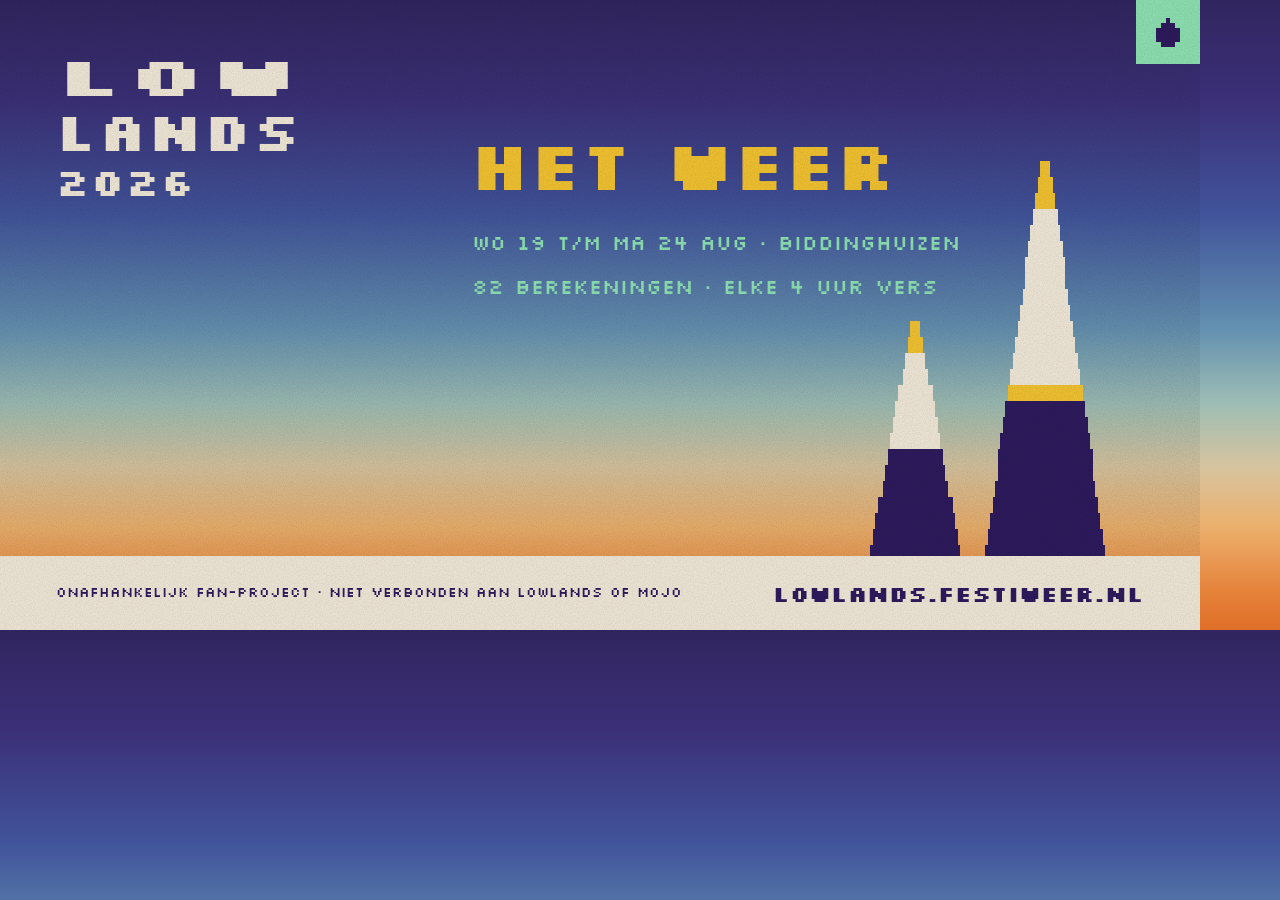
<file: assets/og.html>
<!doctype html>
<html lang="nl">
<head>
<meta charset="utf-8">
<title>og</title>
<link rel="preconnect" href="https://fonts.googleapis.com">
<link rel="preconnect" href="https://fonts.gstatic.com" crossorigin>
<link href="https://fonts.googleapis.com/css2?family=Silkscreen:wght@400;700&display=swap" rel="stylesheet">
<style>
  * { margin: 0; box-sizing: border-box; }
  body {
    width: 1200px; height: 630px; overflow: hidden; position: relative;
    font-family: 'Silkscreen', monospace;
    background: linear-gradient(180deg,
      #31255F 0%, #3B3078 16%, #41549B 34%, #6390B0 52%, #9DBDB4 64%,
      #D6C49F 74%, #ECAF6B 84%, #E5823A 94%, #DF6E28 100%);
  }
  .merk { position: absolute; left: 56px; top: 48px; font-weight: 700; font-size: 54px; line-height: 1.02; letter-spacing: 2px; color: #F4EBDA; }
  .merk span { display: block; }
  .merk span:first-child { transform: scaleX(1.66); transform-origin: left; }
  .merk .jaar { font-size: 38px; margin-top: 5px; }
  .onderwerp { position: absolute; left: 470px; top: 120px; font-weight: 700; font-size: 68px; color: #F5C531; }
  .regels { position: absolute; left: 472px; top: 220px; font-weight: 400; font-size: 21px; color: #8FE4B4; line-height: 2.1; }
  .hoeksticker { position: absolute; top: 0; right: 0; width: 64px; height: 64px; background: #8FE4B4; display: flex; align-items: center; justify-content: center; }
  .strip { position: absolute; left: 0; right: 0; bottom: 0; height: 74px; background: #F4EBDA; color: #2E1A5E; display: flex; align-items: center; justify-content: space-between; padding: 0 56px; }
  .strip .fan { font-weight: 400; font-size: 14px; line-height: 1.7; }
  .strip .site { font-weight: 700; font-size: 22px; }
  #torens { position: absolute; right: 60px; bottom: 74px; width: 300px; height: 400px; }
  .grain { position: absolute; inset: 0; z-index: 9; pointer-events: none; opacity: 0.24; mix-blend-mode: multiply; background-image: url("data:image/svg+xml,%3Csvg xmlns='http://www.w3.org/2000/svg' width='240' height='240'%3E%3Cfilter id='n'%3E%3CfeTurbulence type='fractalNoise' baseFrequency='0.9' numOctaves='2' stitchTiles='stitch'/%3E%3CfeColorMatrix type='matrix' values='0 0 0 0 0 0 0 0 0 0 0 0 0 0 0 0 0 0 0.5 0'/%3E%3C/filter%3E%3Crect width='240' height='240' filter='url(%23n)'/%3E%3C/svg%3E"); }
</style>
</head>
<body>
  <div class="merk"><span>LOW</span><span>LANDS</span><span class="jaar">2026</span></div>
  <div class="onderwerp">HET WEER</div>
  <div class="regels">WO 19 T/M MA 24 AUG · BIDDINGHUIZEN<br>82 BEREKENINGEN · ELKE 4 UUR VERS</div>
  <div class="hoeksticker"><svg width="24" height="29" viewBox="0 0 5 6"><g shape-rendering="crispEdges" fill="#2E1A5E"><rect x="2" y="0" width="1" height="1"/><rect x="1" y="1" width="3" height="1"/><rect x="0" y="2" width="5" height="3"/><rect x="1" y="5" width="3" height="1"/></g></svg></div>
  <svg id="torens" viewBox="0 0 300 400"></svg>
  <div class="strip">
    <div class="fan">ONAFHANKELIJK FAN-PROJECT · NIET VERBONDEN AAN LOWLANDS OF MOJO</div>
    <div class="site">LOWLANDS.FESTIWEER.NL</div>
  </div>
  <div class="grain"></div>
  <script>
    const NS = 'http://www.w3.org/2000/svg';
    const svg = document.getElementById('torens');
    const g = document.createElementNS(NS, 'g');
    g.setAttribute('shape-rendering', 'crispEdges');
    svg.appendChild(g);
    function toren(cx, topY, baseY, baseW, accent) {
      const stap = 16, n = Math.ceil((baseY - topY) / stap);
      for (let i = 0; i < n; i++) {
        const f = i / (n - 1);
        let w = 10 + (baseW - 10) * f;
        w = Math.max(10, Math.round(w / 5) * 5);
        let fill = '#2E1A5E';
        if (f < 0.11) fill = '#F5C531';
        else if (f < 0.56) fill = '#F4EBDA';
        else if (accent && f < 0.62) fill = '#F5C531';
        const r = document.createElementNS(NS, 'rect');
        r.setAttribute('x', Math.round(cx - w / 2)); r.setAttribute('y', topY + i * stap);
        r.setAttribute('width', w); r.setAttribute('height', stap + 0.5);
        r.setAttribute('fill', fill);
        g.appendChild(r);
      }
    }
    toren(205, 5, 400, 120, true);
    toren(75, 165, 400, 90, false);
  </script>
</body>
</html>
</file>
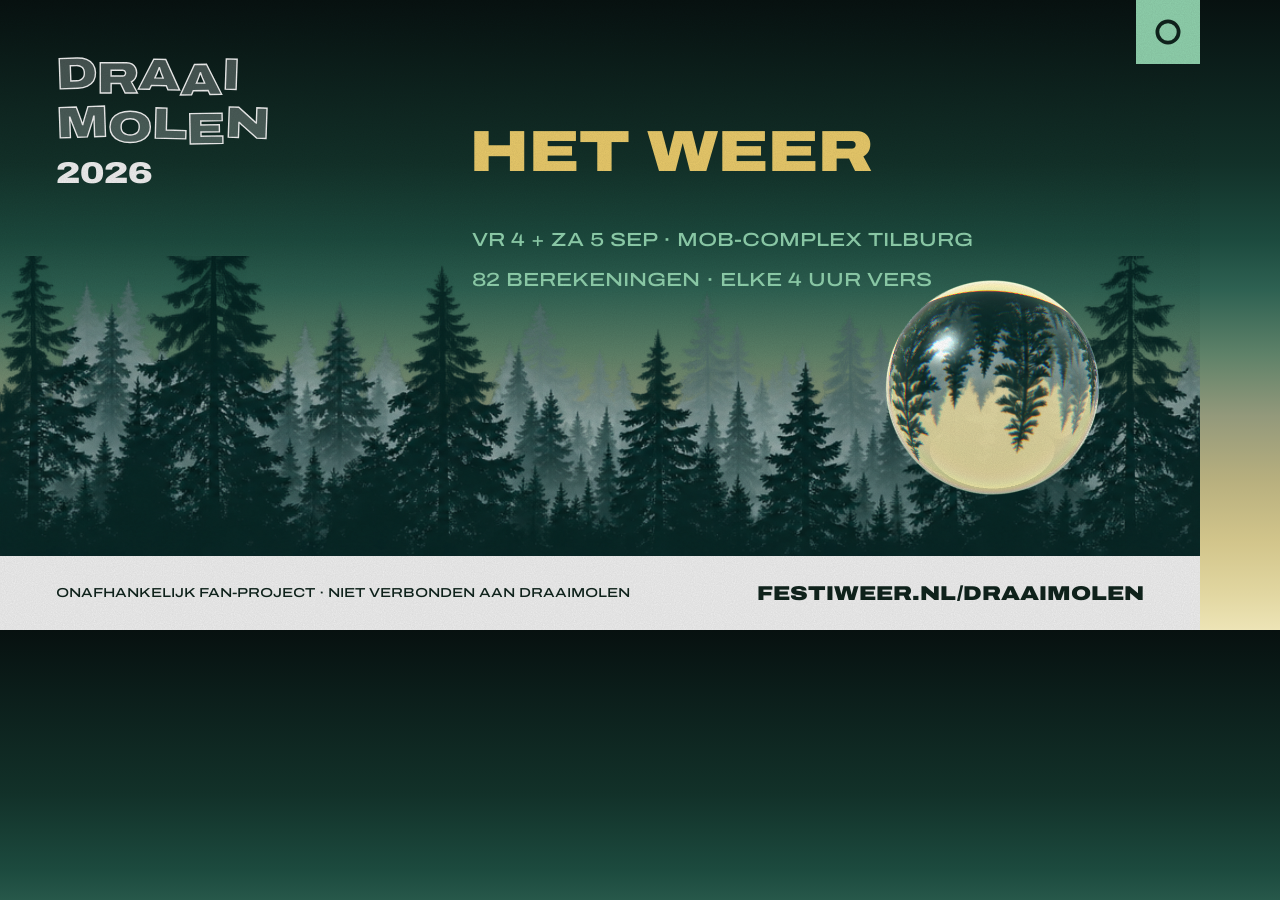
<file: festivals/draaimolen/og.html>
<!doctype html>
<html lang="nl">
<head>
<meta charset="utf-8">
<title>og</title>
<link rel="preconnect" href="https://fonts.googleapis.com">
<link rel="preconnect" href="https://fonts.gstatic.com" crossorigin>
<link href="https://fonts.googleapis.com/css2?family=Archivo:wdth,wght@125,500;125,900&display=swap" rel="stylesheet">
<style>
  * { margin: 0; box-sizing: border-box; font-stretch: 125%; }
  body {
    width: 1200px; height: 630px; overflow: hidden; position: relative;
    font-family: 'Archivo', 'Arial Black', sans-serif;
    background: linear-gradient(180deg,
      #071110 0%, #0C201C 12%, #123129 26%, #1C4A3E 38%, #2E6152 46%,
      #5D8168 56%, #93997B 66%, #B7AF7E 76%, #D2C58B 86%, #E1D6A0 94%, #EDE4B6 100%);
  }
  .merk { position: absolute; left: 56px; top: 52px; font-weight: 900; font-size: 44px; line-height: 1.12; letter-spacing: 0; color: #EEEEEE; }
  .merk span { display: block; }
  .merk .rij i { display: inline-block; font-style: normal; -webkit-text-stroke: 1.4px #EEEEEE; color: rgba(238,238,238,0.26); }
  .merk .rij i:nth-child(5n+1) { transform: translateY(-3px) rotate(-2deg); }
  .merk .rij i:nth-child(5n+2) { transform: translateY(2px); }
  .merk .rij i:nth-child(5n+3) { transform: translateY(-1.5px) rotate(1.5deg); }
  .merk .rij i:nth-child(5n+4) { transform: translateY(3.5px) rotate(-1deg); }
  .merk .rij i:nth-child(5n+5) { transform: translateY(-2px) rotate(2deg); }
  .merk .jaar { font-size: 30px; margin-top: 6px; }
  .onderwerp { position: absolute; left: 470px; top: 120px; font-weight: 900; font-size: 58px; color: #E8C96A; }
  .regels { position: absolute; left: 472px; top: 220px; font-weight: 500; font-size: 19px; color: #8FD0AC; line-height: 2.1; }
  .hoeksticker { position: absolute; top: 0; right: 0; width: 64px; height: 64px; background: #8FD0AC; display: flex; align-items: center; justify-content: center; }
  .strip { position: absolute; left: 0; right: 0; bottom: 0; height: 74px; background: #EEEEEE; color: #0F231C; display: flex; align-items: center; justify-content: space-between; padding: 0 56px; }
  .strip .fan { font-weight: 500; font-size: 13px; line-height: 1.7; }
  .strip .site { font-weight: 900; font-size: 20px; }
  .staart { position: absolute; left: 0; right: 0; bottom: 74px; }
  #silhouet { display: block; width: 100%; height: 300px; object-fit: cover; object-position: bottom; }
  .grain { position: absolute; inset: 0; z-index: 9; pointer-events: none; opacity: 0.18; mix-blend-mode: multiply; background-image: url("data:image/svg+xml,%3Csvg xmlns='http://www.w3.org/2000/svg' width='240' height='240'%3E%3Cfilter id='n'%3E%3CfeTurbulence type='fractalNoise' baseFrequency='0.9' numOctaves='2' stitchTiles='stitch'/%3E%3CfeColorMatrix type='matrix' values='0 0 0 0 0 0 0 0 0 0 0 0 0 0 0 0 0 0 0.5 0'/%3E%3C/filter%3E%3Crect width='240' height='240' filter='url(%23n)'/%3E%3C/svg%3E"); }
</style>
</head>
<body>
  <div class="merk"><span class="rij"><i>D</i><i>R</i><i>A</i><i>A</i><i>I</i></span><span class="rij"><i>M</i><i>O</i><i>L</i><i>E</i><i>N</i></span><span class="jaar">2026</span></div>
  <div class="onderwerp">HET WEER</div>
  <div class="regels">VR 4 + ZA 5 SEP · MOB-COMPLEX TILBURG<br>82 BEREKENINGEN · ELKE 4 UUR VERS</div>
  <div class="hoeksticker"><svg width="30" height="30" viewBox="0 0 24 24"><circle cx="12" cy="12" r="8.5" fill="none" stroke="#0F231C" stroke-width="3"/></svg></div>
  <div class="staart">
    <img id="silhouet" src="bos.png" alt="">
  </div>
  <div class="strip">
    <div class="fan">ONAFHANKELIJK FAN-PROJECT · NIET VERBONDEN AAN DRAAIMOLEN</div>
    <div class="site">FESTIWEER.NL/DRAAIMOLEN</div>
  </div>
  <div class="grain"></div>
  <script src="theme.js"></script>
  <script>
    // op de og staat de orb lager en rechts, uit de buurt van de tekstregels
    window.FESTIVAL.orb = { cx: 900, cy: 210, r: 92 };
    window.FESTIVAL.silhouetSvg(document.getElementById('silhouet'));
  </script>
</body>
</html>
</file>
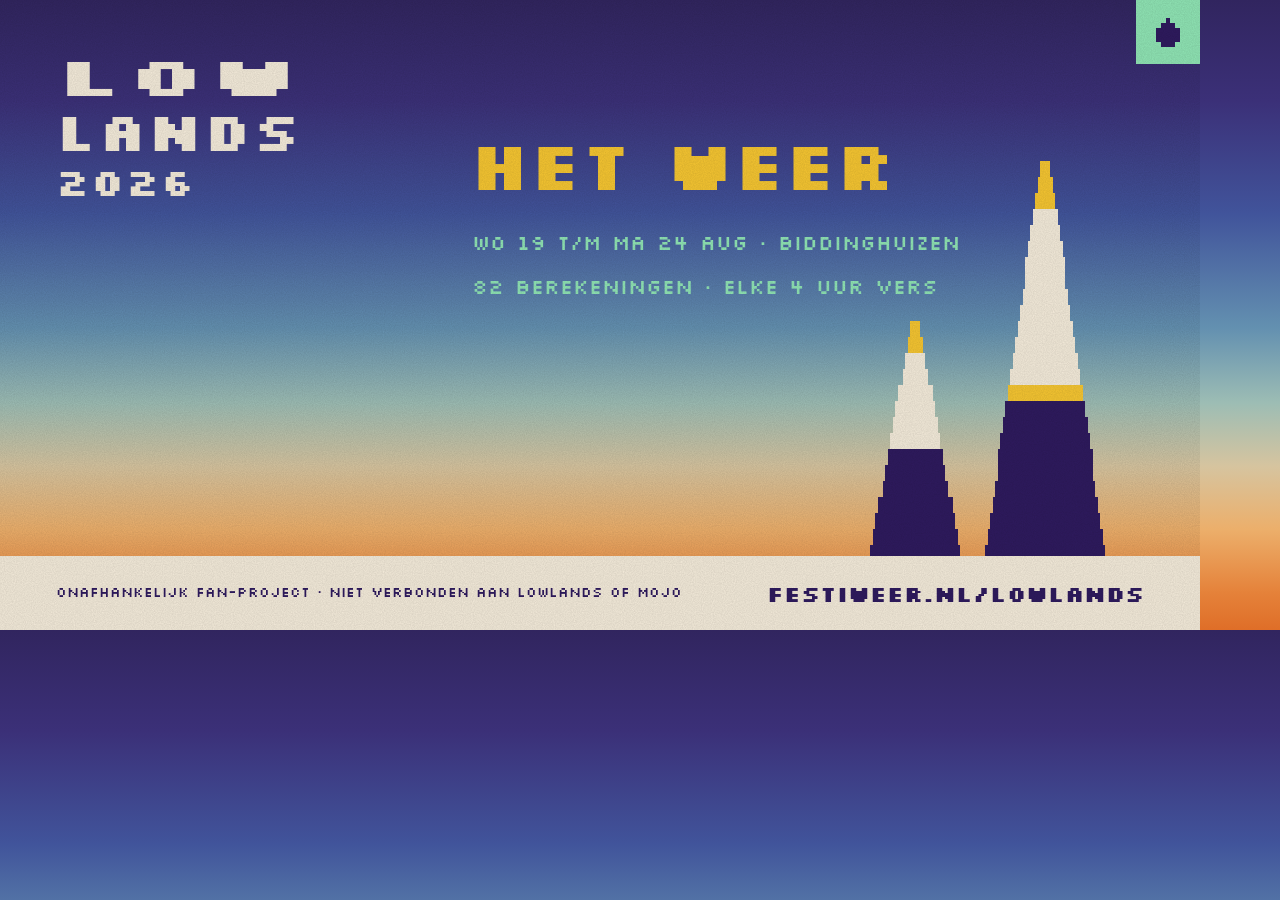
<file: festivals/lowlands/og.html>
<!doctype html>
<html lang="nl">
<head>
<meta charset="utf-8">
<title>og</title>
<link rel="preconnect" href="https://fonts.googleapis.com">
<link rel="preconnect" href="https://fonts.gstatic.com" crossorigin>
<link href="https://fonts.googleapis.com/css2?family=Silkscreen:wght@400;700&display=swap" rel="stylesheet">
<style>
  * { margin: 0; box-sizing: border-box; }
  body {
    width: 1200px; height: 630px; overflow: hidden; position: relative;
    font-family: 'Silkscreen', monospace;
    background: linear-gradient(180deg,
      #31255F 0%, #3B3078 16%, #41549B 34%, #6390B0 52%, #9DBDB4 64%,
      #D6C49F 74%, #ECAF6B 84%, #E5823A 94%, #DF6E28 100%);
  }
  .merk { position: absolute; left: 56px; top: 48px; font-weight: 700; font-size: 54px; line-height: 1.02; letter-spacing: 2px; color: #F4EBDA; }
  .merk span { display: block; }
  .merk span:first-child { transform: scaleX(1.66); transform-origin: left; }
  .merk .jaar { font-size: 38px; margin-top: 5px; }
  .onderwerp { position: absolute; left: 470px; top: 120px; font-weight: 700; font-size: 68px; color: #F5C531; }
  .regels { position: absolute; left: 472px; top: 220px; font-weight: 400; font-size: 21px; color: #8FE4B4; line-height: 2.1; }
  .hoeksticker { position: absolute; top: 0; right: 0; width: 64px; height: 64px; background: #8FE4B4; display: flex; align-items: center; justify-content: center; }
  .strip { position: absolute; left: 0; right: 0; bottom: 0; height: 74px; background: #F4EBDA; color: #2E1A5E; display: flex; align-items: center; justify-content: space-between; padding: 0 56px; }
  .strip .fan { font-weight: 400; font-size: 14px; line-height: 1.7; }
  .strip .site { font-weight: 700; font-size: 22px; }
  #torens { position: absolute; right: 60px; bottom: 74px; width: 300px; height: 400px; }
  .grain { position: absolute; inset: 0; z-index: 9; pointer-events: none; opacity: 0.24; mix-blend-mode: multiply; background-image: url("data:image/svg+xml,%3Csvg xmlns='http://www.w3.org/2000/svg' width='240' height='240'%3E%3Cfilter id='n'%3E%3CfeTurbulence type='fractalNoise' baseFrequency='0.9' numOctaves='2' stitchTiles='stitch'/%3E%3CfeColorMatrix type='matrix' values='0 0 0 0 0 0 0 0 0 0 0 0 0 0 0 0 0 0 0.5 0'/%3E%3C/filter%3E%3Crect width='240' height='240' filter='url(%23n)'/%3E%3C/svg%3E"); }
</style>
</head>
<body>
  <div class="merk"><span>LOW</span><span>LANDS</span><span class="jaar">2026</span></div>
  <div class="onderwerp">HET WEER</div>
  <div class="regels">WO 19 T/M MA 24 AUG · BIDDINGHUIZEN<br>82 BEREKENINGEN · ELKE 4 UUR VERS</div>
  <div class="hoeksticker"><svg width="24" height="29" viewBox="0 0 5 6"><g shape-rendering="crispEdges" fill="#2E1A5E"><rect x="2" y="0" width="1" height="1"/><rect x="1" y="1" width="3" height="1"/><rect x="0" y="2" width="5" height="3"/><rect x="1" y="5" width="3" height="1"/></g></svg></div>
  <svg id="torens" viewBox="0 0 300 400"></svg>
  <div class="strip">
    <div class="fan">ONAFHANKELIJK FAN-PROJECT · NIET VERBONDEN AAN LOWLANDS OF MOJO</div>
    <div class="site">FESTIWEER.NL/LOWLANDS</div>
  </div>
  <div class="grain"></div>
  <script>
    const NS = 'http://www.w3.org/2000/svg';
    const svg = document.getElementById('torens');
    const g = document.createElementNS(NS, 'g');
    g.setAttribute('shape-rendering', 'crispEdges');
    svg.appendChild(g);
    function toren(cx, topY, baseY, baseW, accent) {
      const stap = 16, n = Math.ceil((baseY - topY) / stap);
      for (let i = 0; i < n; i++) {
        const f = i / (n - 1);
        let w = 10 + (baseW - 10) * f;
        w = Math.max(10, Math.round(w / 5) * 5);
        let fill = '#2E1A5E';
        if (f < 0.11) fill = '#F5C531';
        else if (f < 0.56) fill = '#F4EBDA';
        else if (accent && f < 0.62) fill = '#F5C531';
        const r = document.createElementNS(NS, 'rect');
        r.setAttribute('x', Math.round(cx - w / 2)); r.setAttribute('y', topY + i * stap);
        r.setAttribute('width', w); r.setAttribute('height', stap + 0.5);
        r.setAttribute('fill', fill);
        g.appendChild(r);
      }
    }
    toren(205, 5, 400, 120, true);
    toren(75, 165, 400, 90, false);
  </script>
</body>
</html>
</file>
